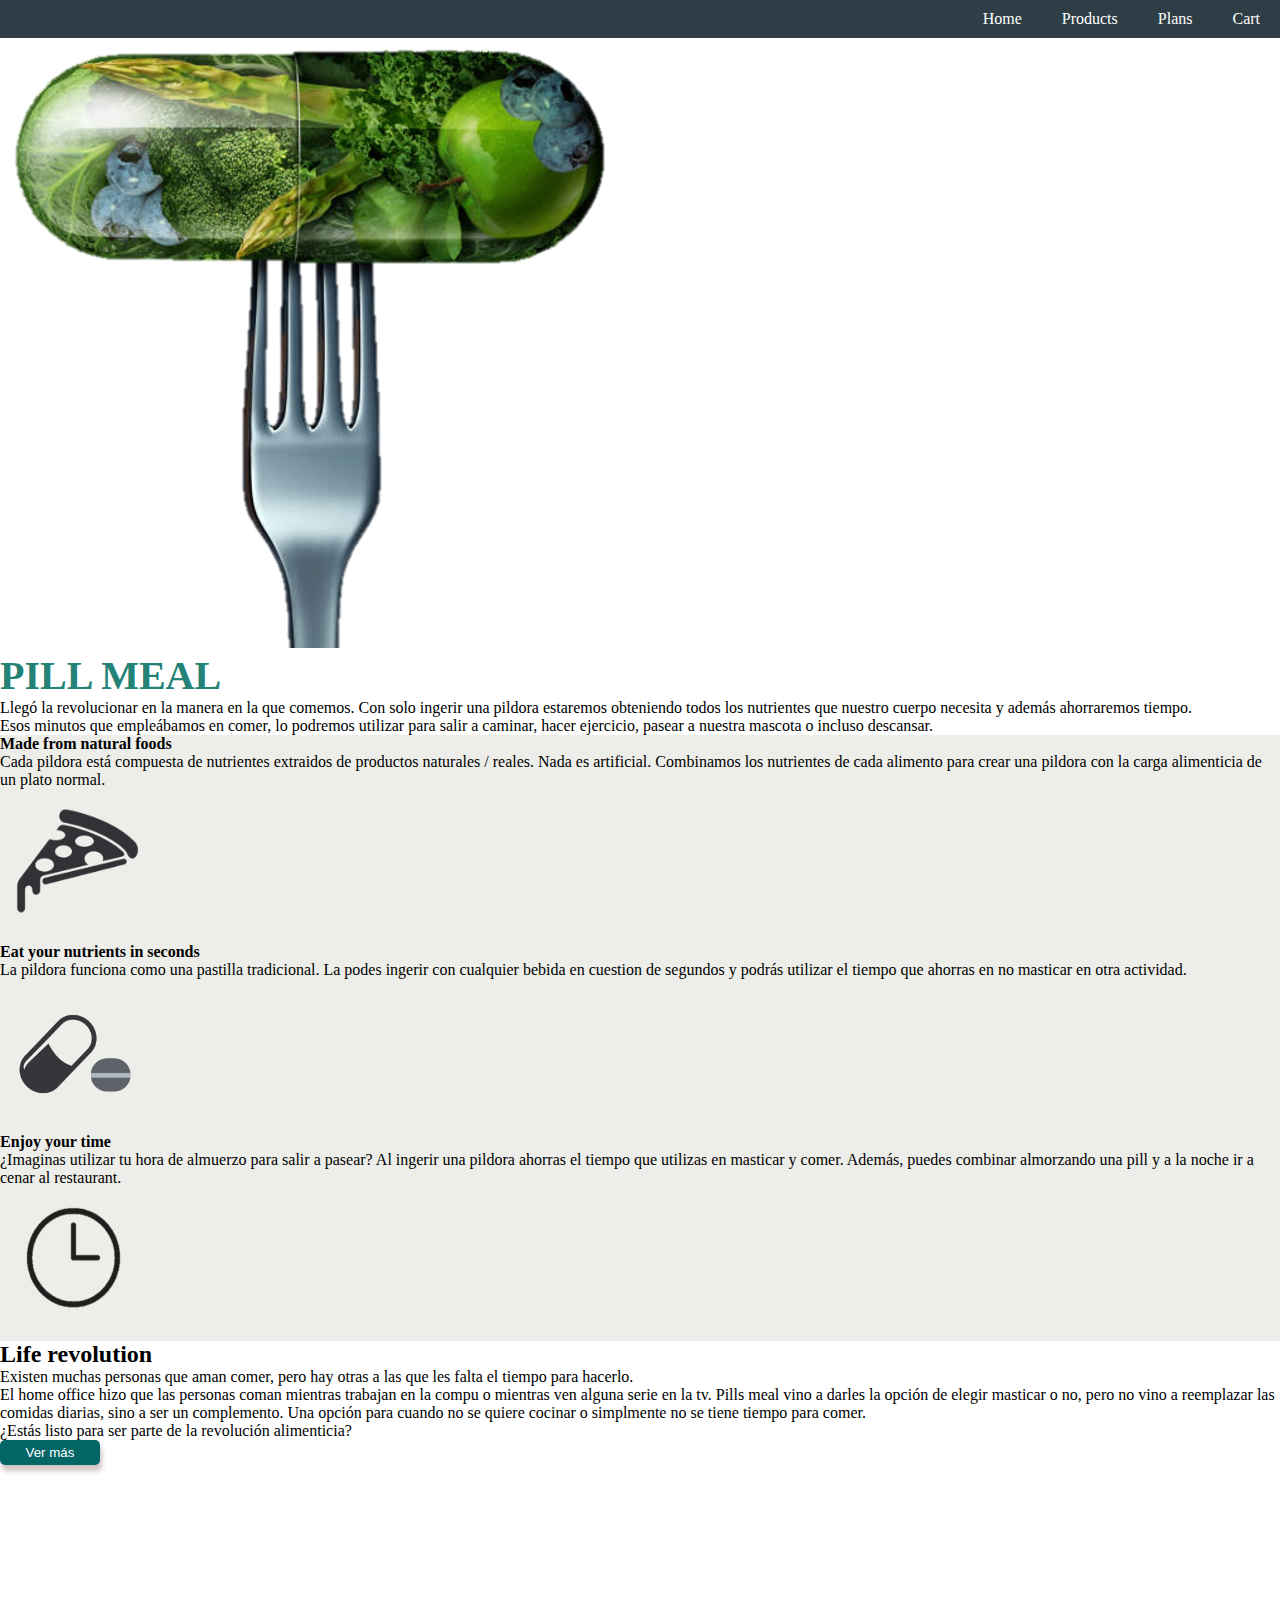
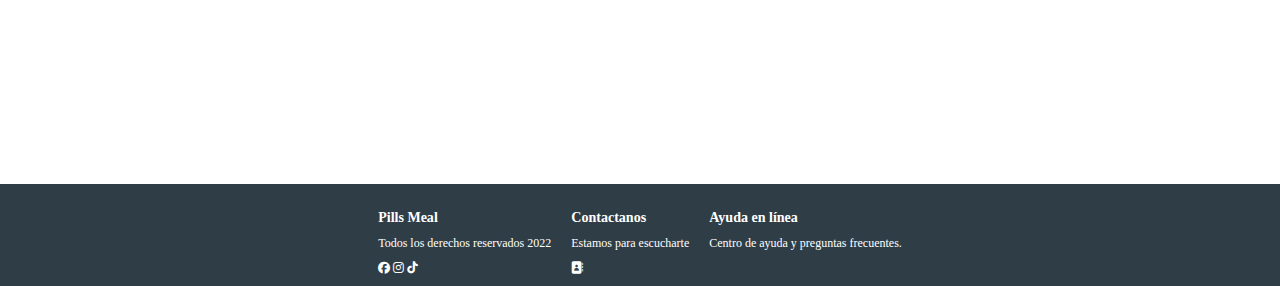
<file: index.html>
<!DOCTYPE html>
<html lang="en">
    <head>
        <meta charset="UTF-8">
        <meta http-equiv="X-UA-Compatible" content="IE=edge">
        <meta name="viewport" content="width=device-width, initial-scale=1.0">
        <meta name="description" content="Conoce Pills Meals, las nuevas pildoras alimenticias que reemplazan las comidas diarias">
        <meta name="keywords" content="pildora, pildoras, pills, pill, futuro, comida, meal, capsula, comer, eat, revolución alimentaria, pill, pildora, comida, meal, comida en cápsula, pill meal, reemplazo, replacement, life style, estilo de vida">
        <title>Home</title>
        <link rel="shortcut icon" href="../assets/img/logo pills.png" type="image/x-icon">
        <link href="https://cdn.jsdelivr.net/npm/bootstrap@5.3.0-alpha1/dist/css/bootstrap.min.css" rel="stylesheet" integrity="sha384-GLhlTQ8iRABdZLl6O3oVMWSktQOp6b7In1Zl3/Jr59b6EGGoI1aFkw7cmDA6j6gD" crossorigin="anonymous">
        <link rel="stylesheet" href="https://cdnjs.cloudflare.com/ajax/libs/font-awesome/6.2.1/css/all.min.css">      
        <link rel="stylesheet" href="./assets/css/style.css">  
    </head>
    <body>

        <nav class="navegador-principal">
            <i class="fa-solid fa-bars"></i>
            <ul>
                <li><a href="./index.html">Home</a></li>
                <li><a href="./pages/products.html">Products</a></li>
                <li><a href="./pages/Plans.html">Plans</a></li>
                <li><a href="./pages/cart.html">Cart</a></li>
            </ul>
        </nav>

        <div class="future-is-now row align-items-center">
                <div class="col-6 col-md-6 col-xl-4">
                    <img class="img-fluid pt-5 ps-5" src="./assets/img/fork with pill.png" alt="Tenedor con Pildora">
                </div>
                <div class="col-6 col-md-6 col-xl-8">
                    <h1 class="future-text display-3 p-3">PILL MEAL</h1>
                    <p class="parrafo-titulo">Llegó la revolucionar en la manera en la que comemos. Con solo ingerir una pildora estaremos obteniendo todos los nutrientes que nuestro cuerpo necesita y además ahorraremos tiempo. Esos minutos que empleábamos en comer, lo podremos utilizar para salir a caminar, hacer ejercicio, pasear a nuestra mascota o incluso descansar.</p>
                </div>
        </div>

        <div class="explanation row align-items-center d-flex">
                <div class="col-12 col-md-4 col-xl-4 ps-5">
                    <h4 class="ps-5 pt-5">Made from natural foods</h4>
                    <p class="ps-5">Cada pildora está compuesta de nutrientes extraidos de productos naturales / reales. Nada es artificial. Combinamos los nutrientes de cada alimento para crear una pildora con la carga alimenticia de un plato normal.</p>
                    <img class="size-img img-fluid" src="./assets/img/pizz black.png" alt="Icono Pizza">
                </div>
                <div class="col-12 col-md-4 col-xl-4 ps-5">
                    <h4 class="ps-5 pt-5">Eat your nutrients in seconds</h4>
                    <p class="ps-5">La pildora funciona como una pastilla tradicional. La podes ingerir con cualquier bebida en cuestion de segundos y podrás utilizar el tiempo que ahorras en no masticar en otra actividad.</p>
                    <img class="size-img img-fluid" src="./assets/img/pill black.png" alt="Icono pizza">
                </div>
                <div class="col-12 col-md-4 col-xl-4 ps-5">
                    <h4 class="ps-5 pt-5">Enjoy your time</h4>
                    <p class="ps-5">¿Imaginas utilizar tu hora de almuerzo para salir a pasear? Al ingerir una pildora ahorras el tiempo que utilizas en masticar y comer. Además, puedes combinar almorzando una pill y a la noche ir a cenar al restaurant.</p>
                    <img class="size-img img-fluid" src="./assets/img/reloj black png.png" alt="Iconi reloj">
                </div>
        </div>

        <div class="explanation-2 row align-items-center d-flex p-5">
            <div class="col-12 col-md-6 col-xl-6 ps-5">
                <h2 class="titulo-animation">Life revolution</h2>
                <p>Existen muchas personas que aman comer, pero hay otras a las que les falta el tiempo para hacerlo.</p>
                <p>El home office hizo que las personas coman mientras trabajan en la compu o mientras ven alguna serie en la tv. Pills meal vino a darles la opción de elegir masticar o no, pero no vino a reemplazar las comidas diarias, sino a ser un complemento. Una opción para cuando no se quiere cocinar o simplmente no se tiene tiempo para comer. </p>
                <p>¿Estás listo para ser parte de la revolución alimenticia?</p>
                <button class="boton-ver-mas">Ver más</button>
            </div>
            <div class="col-12 col-md-6 col-xl-6 ps-5">
                <iframe class="video-pills img-fluid" src="https://www.youtube.com/embed/tXbkwi-nwB4" title="YouTube video player" frameborder="0" allow="accelerometer; autoplay; clipboard-write; encrypted-media; gyroscope; picture-in-picture" allowfullscreen></iframe>
             </div>
        </div>
            <footer>
                <div class="empresa-footer">
                    <h3>Pills Meal</h3>
                    <p>Todos los derechos reservados 2022</p>
                    <div>
                        <i class="fa-brands fa-facebook"></i>
                        <i class="fa-brands fa-instagram"></i>
                        <i class="fa-brands fa-tiktok"></i>
                    </div>
                </div>
                <div class="contactanos-footer">
                    <h3>Contactanos</h3>
                    <p>Estamos para escucharte</p>
                    <div>
                        <i class="fa-solid fa-address-book"></i>
                    </div>
                </div> 
                <div class="ayuda-footer">
                    <h3> Ayuda en línea</h3>
                    <p>Centro de ayuda y preguntas frecuentes.</p>
                    <div>
                        <i class="fa-solid fa-square-info"></i>            
                    </div>
                </div>
            </footer>
    <script src="https://cdn.jsdelivr.net/npm/bootstrap@5.3.0-alpha1/dist/js/bootstrap.bundle.min.js" integrity="sha384-w76AqPfDkMBDXo30jS1Sgez6pr3x5MlQ1ZAGC+nuZB+EYdgRZgiwxhTBTkF7CXvN" crossorigin="anonymous"></script>
</body>
</html>
</file>
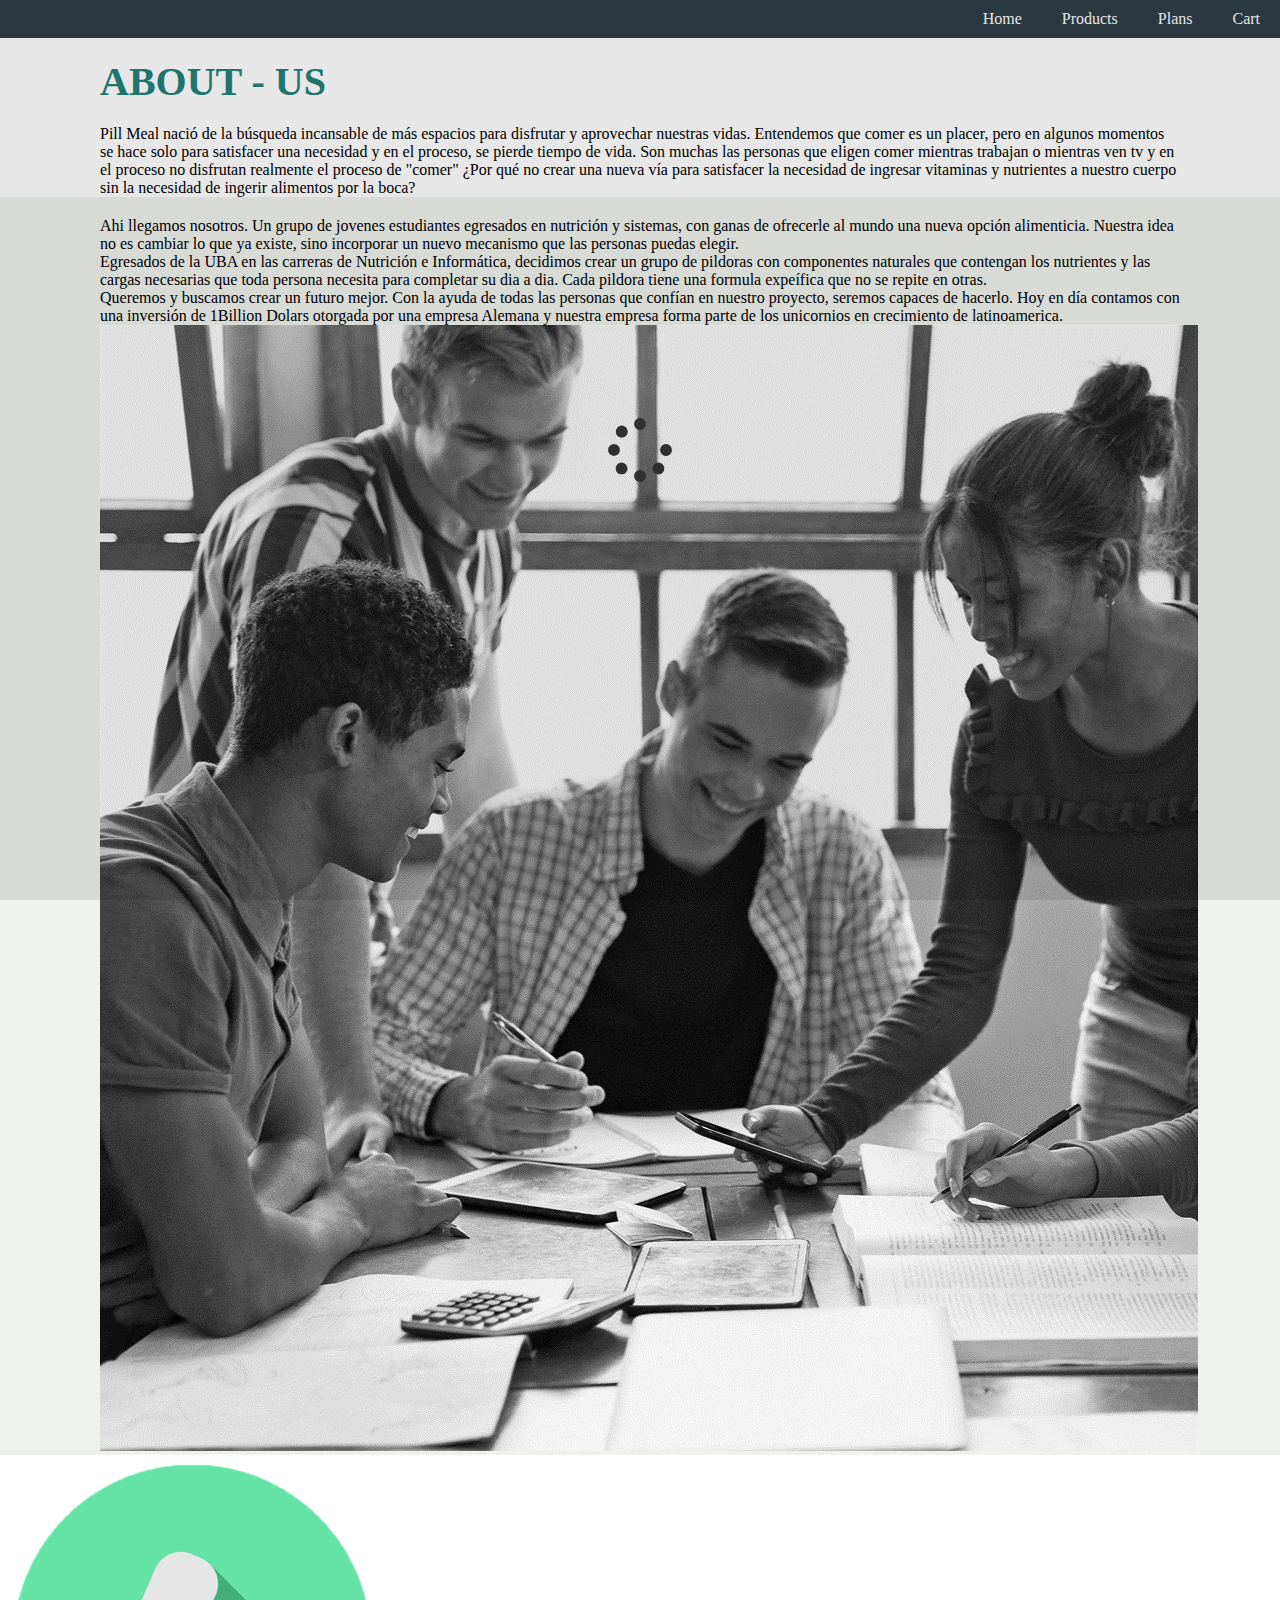
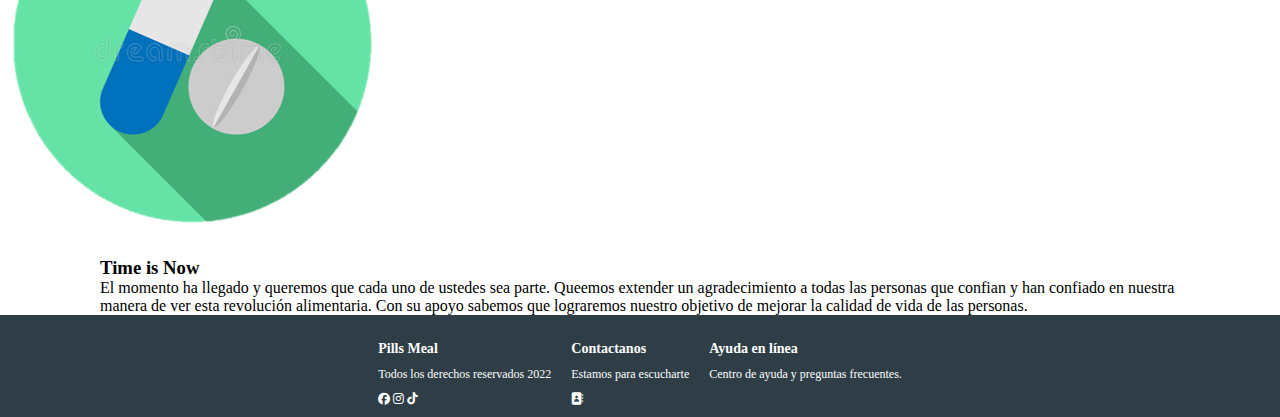
<file: pages/About us.html>
<!DOCTYPE html>
<html lang="en">
<head>
    <meta charset="UTF-8">
    <meta http-equiv="X-UA-Compatible" content="IE=edge">
    <meta name="viewport" content="width=device-width, initial-scale=1.0">
    <meta name="description" content="El futuro de comer llegó. Ingerir una pildora prové los mismo nutrientes que comer un plato de comida tradicional.">
    <meta name="keywords" content="revolución alimentaria, pill, pildora, comida, meal, comida en cápsula, pill meal, reemplazo, replacement, life style, estilo de vida">
    <title>About Us</title>
    <link rel="shortcut icon" href="../assets/img/logo pills.png" type="image/x-icon">
    <link href="https://cdn.jsdelivr.net/npm/bootstrap@5.3.0-alpha1/dist/css/bootstrap.min.css" rel="stylesheet" integrity="sha384-GLhlTQ8iRABdZLl6O3oVMWSktQOp6b7In1Zl3/Jr59b6EGGoI1aFkw7cmDA6j6gD" crossorigin="anonymous">
    <link rel="stylesheet" href="https://cdnjs.cloudflare.com/ajax/libs/font-awesome/6.2.1/css/all.min.css">
  <link rel="stylesheet" href="../assets/css/style.css">
</head>

<body>
    <div class="loading">
        <i class="fa-sharp fa-solid fa-spinner"></i>
    </div>
    
        <nav class="navegador-principal">
            <i class="fa-solid fa-bars"></i>
            <ul>
                <li><a href="../index.html">Home</a></li>
                <li><a href="./products.html">Products</a></li>
                <li><a href="./Plans.html">Plans</a></li>
                <li><a href="./Cart.html">Cart</a></li>
            </ul>
        </nav>

        
        <div class="row align-items-center">
            <div class="col-6 col-md-6 col-xl-12 aboutus">
                <H1 class="align-items-center display-3 pb-3"> ABOUT - US</H1>
            </div>
            <div>                
                <p class="aboutus pb-5">Pill Meal nació de la búsqueda incansable de más espacios para disfrutar y aprovechar nuestras vidas. Entendemos que comer es un placer, pero en algunos momentos se hace solo para satisfacer una necesidad y en el proceso, se pierde tiempo de vida. Son muchas las personas que eligen comer mientras trabajan o mientras ven tv y en el proceso no disfrutan realmente el proceso de "comer" ¿Por qué no crear una nueva vía para satisfacer la necesidad de ingresar vitaminas y nutrientes a nuestro cuerpo sin la necesidad de ingerir alimentos por la boca?</p>
            </div>
            <div class="ourstory row align-items-center">
                <div class="col-6 col-md-6 col-xl-8">
                <p>Ahi llegamos nosotros. Un grupo de jovenes estudiantes egresados en nutrición y sistemas, con ganas de ofrecerle al mundo una nueva opción alimenticia. Nuestra idea no es cambiar lo que ya existe, sino incorporar un nuevo mecanismo que las personas puedas elegir.</p>
                <p>Egresados de la UBA en las carreras de Nutrición e Informática, decidimos crear un grupo de pildoras con componentes naturales que contengan los nutrientes y las cargas necesarias que toda persona necesita para completar su dia a dia. Cada pildora tiene una formula expeífica que no se repite en otras. </p>
                <p>Queremos y buscamos crear un futuro mejor. Con la ayuda de todas las personas que confían en nuestro proyecto, seremos capaces de hacerlo. Hoy en día contamos con una inversión de 1Billion Dolars otorgada por una empresa Alemana y nuestra empresa forma parte de los unicornios en crecimiento de latinoamerica. </p>
            </div>
                <div class="col-6 col-md-6 col-xl-4">
                <img class="img-fluid p-3" src="../assets/img/grupo de amigos.png" alt="Grupo de amigos">
                </div>
            </div>
            <div class="col-6 col-md-6 col-xl-3">
                <img class="img-fluid p-5 circulo-pill" src="../assets/img/Pill into circle 2.png" alt="Pildoras">
            </div>
            <div class="aboutus col-6 col-md-6 col-xl-9">
                <h3 class="display-5">Time is Now</h3>
                <p>El momento ha llegado y queremos que cada uno de ustedes sea parte. Queemos extender un agradecimiento a todas las personas que confian y han confiado en nuestra manera de ver esta revolución alimentaria. Con su apoyo sabemos que lograremos nuestro objetivo de mejorar la calidad de vida de las personas. </p>
            </div>
        </div>

        <footer>
            <div class="empresa-footer">
                <h3>Pills Meal</h3>
                <p>Todos los derechos reservados 2022</p>
                <div>
                    <i class="fa-brands fa-facebook"></i>
                    <i class="fa-brands fa-instagram"></i>
                    <i class="fa-brands fa-tiktok"></i>
                </div>
            </div>
            <div class="contactanos-footer">
                <h3>Contactanos</h3>
                <p>Estamos para escucharte</p>
                <div>
                    <i class="fa-solid fa-address-book"></i>
                </div>
            </div> 
            <div class="ayuda-footer">
                <h3> Ayuda en línea</h3>
                <p>Centro de ayuda y preguntas frecuentes.</p>
                <div>
                    <i class="fa-solid fa-square-info"></i>            
                </div>
            </div>
        </footer>
    <script src="https://cdn.jsdelivr.net/npm/bootstrap@5.3.0-alpha1/dist/js/bootstrap.bundle.min.js" integrity="sha384-w76AqPfDkMBDXo30jS1Sgez6pr3x5MlQ1ZAGC+nuZB+EYdgRZgiwxhTBTkF7CXvN" crossorigin="anonymous"></script> 
    <script src="../assets/Js/main.js"></script>
</body>
</html>
</file>
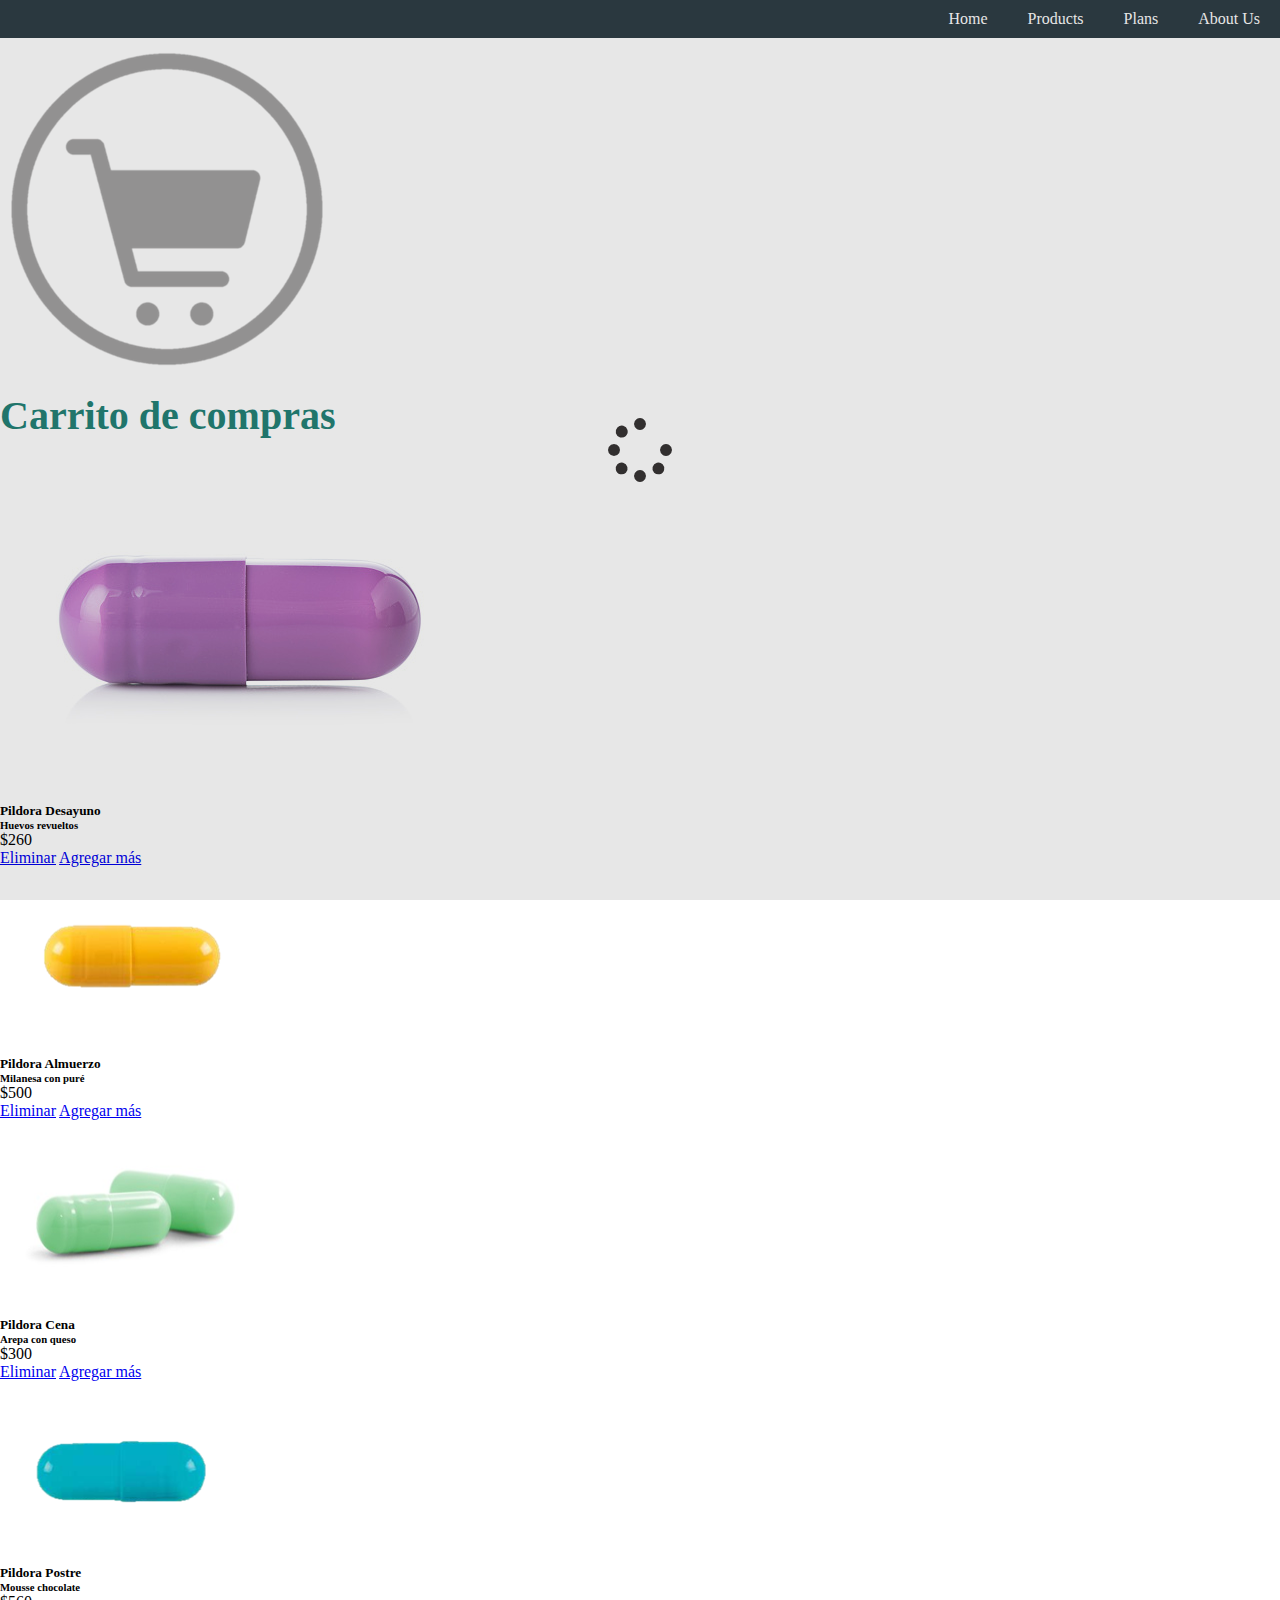
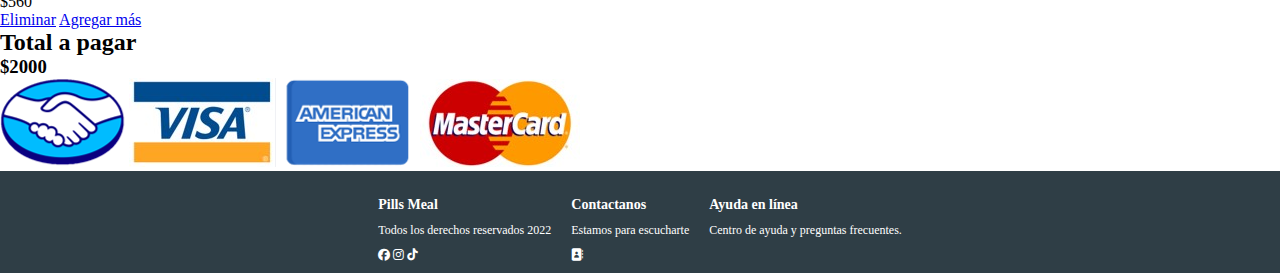
<file: pages/Cart.html>
<!DOCTYPE html>
<html lang="en">
<head>
    <meta charset="UTF-8">
    <meta http-equiv="X-UA-Compatible" content="IE=edge">
    <meta name="viewport" content="width=device-width, initial-scale=1.0">
    <meta name="description" content="Carrito de compras en Pill Meal.">
    <meta name="keywords" content="revolución alimentaria, pill, pildora, comida, meal, comida en cápsula, pill meal, reemplazo, replacement, life style, estilo de vida">
    <title>Cart</title>
    <link rel="shortcut icon" href="../assets/img/logo pills.png" type="image/x-icon">
    <link href="https://cdn.jsdelivr.net/npm/bootstrap@5.3.0-alpha1/dist/css/bootstrap.min.css" rel="stylesheet" integrity="sha384-GLhlTQ8iRABdZLl6O3oVMWSktQOp6b7In1Zl3/Jr59b6EGGoI1aFkw7cmDA6j6gD" crossorigin="anonymous">
    <link rel="stylesheet" href="https://cdnjs.cloudflare.com/ajax/libs/font-awesome/6.2.1/css/all.min.css">
    <link rel="stylesheet" href="../assets/css/style.css">
</head>

<body>
    <div class="loading">
        <i class="fa-sharp fa-solid fa-spinner"></i>
    </div>
    
        <nav class="navegador-principal">
            <i class="fa-solid fa-bars"></i>
            <ul>
                <li><a href="../index.html">Home</a></li>
                <li><a href="./products.html">Products</a></li>
                <li><a href="./Plans.html">Plans</a></li>
                <li><a href="./About us.html">About Us</a></li>
            </ul>
        </nav>

        
        <div class="shopcart row align-items-center">
            <div class="col-6 col-md-6 col-xl-2">
                <img class="img-fluid p-5" src="../assets/img/cart shop.png" alt="Carrito de compras">
            </div>
            <div class="col-6 col-md-6 col-xl-10">
                <h1 class="display-3 p-5">Carrito de compras</h1>
            </div>
    </div>

        <div class="listadodecompras row alig-items-center p-5">
            <div class="card col-6 col-md-6 col-xl-4" style="width: 16rem;">
                <img src="../assets/img/Pill desayuno producto.jpg" class="card-img-top" alt="Pildora desayuno">
                <div class="card-body">
                  <h5 class="card-title">Pildora Desayuno</h5>
                  <h6 class="card-subtitle mb-2 text-muted">Huevos revueltos</h6>
                  <p class="card-text">$260</p>
                  <a href="#" class="card-link">Eliminar</a>
                  <a href="../pages/products.html" class="card-link">Agregar más</a>                
                </div>    
            </div>
            <div class="card col-6 col-md-6 col-xl-4" style="width: 16rem;">
                <img src="../assets/img/pill amarilla producto 2.png" class="card-img-top" alt="Pildora par almorzar">
                <div class="card-body mt-3">
                  <h5 class="card-title">Pildora Almuerzo</h5>
                  <h6 class="card-subtitle mb-2 text-muted">Milanesa con puré</h6>
                  <p class="card-text">$500</p>
                  <a href="#" class="card-link">Eliminar</a>
                  <a href="../pages/products.html" class="card-link">Agregar más</a>                
                </div>    
            </div>
            <div class="card col-6 col-md-6 col-xl-4" style="width: 16rem;">
                <img src="../assets/img/pill verde producto.png" class="card-img-top" alt="Pildora para cenar">
                <div class="card-body">
                  <h5 class="card-title">Pildora Cena</h5>
                  <h6 class="card-subtitle mb-2 text-muted">Arepa con queso</h6>
                  <p class="card-text">$300</p>
                  <a href="#" class="card-link">Eliminar</a>
                  <a href="../pages/products.html" class="card-link">Agregar más</a>                
                </div>    
            </div>
            <div class="card col-6 col-md-6 col-xl-4" style="width: 16rem;">
                <img src="../assets/img/Pill postre.png" class="card-img-top" alt="Pildora de postre">
                <div class="card-body">
                  <h5 class="card-title">Pildora Postre</h5>
                  <h6 class="card-subtitle mb-2 text-muted">Mousse chocolate</h6>
                  <p class="card-text">$560</p>
                  <a href="#" class="card-link">Eliminar</a>
                  <a href="../pages/products.html" class="card-link">Agregar más</a>                
                </div>    
            </div>
      </div>

            <div class="proceso-de-pago row alig-items-center p-5">
                <div class="p-3" col-6 col-md-6 col-xl-6>
                    <h2>Total a pagar</h2>
                    <h3>$2000</h3>
                </div>
                <div class="p-3" col-6 col-md-6 col-xl-12>
                    <img class="img-fluid" src="../assets/img/logo mercado pago.png" alt="Logo Mercado Pago">
                    <img class="img-fluid" src="../assets/img/logo visa.jpg" alt="Logo Visa">
                    <img class="img-fluid" src="../assets/img/logo american.png" alt="Logo American Express">
                    <img class="img-fluid" src="../assets/img/logo master.jpg" alt="Logo Master Card">
                </div>
            </div>

        <footer>
            <div class="empresa-footer">
                <h3>Pills Meal</h3>
                <p>Todos los derechos reservados 2022</p>
                <div>
                    <i class="fa-brands fa-facebook"></i>
                    <i class="fa-brands fa-instagram"></i>
                    <i class="fa-brands fa-tiktok"></i>
                </div>
            </div>
            <div class="contactanos-footer">
                <h3>Contactanos</h3>
                <p>Estamos para escucharte</p>
                <div>
                    <i class="fa-solid fa-address-book"></i>
                </div>
            </div> 
            <div class="ayuda-footer">
                <h3> Ayuda en línea</h3>
                <p>Centro de ayuda y preguntas frecuentes.</p>
                <div>
                    <i class="fa-solid fa-square-info"></i>            
                </div>
            </div>
        </footer>
    <script src="https://cdn.jsdelivr.net/npm/bootstrap@5.3.0-alpha1/dist/js/bootstrap.bundle.min.js" integrity="sha384-w76AqPfDkMBDXo30jS1Sgez6pr3x5MlQ1ZAGC+nuZB+EYdgRZgiwxhTBTkF7CXvN" crossorigin="anonymous"></script> 
    <script src="../assets/Js/main.js"></script>
</body>
</html>
</file>
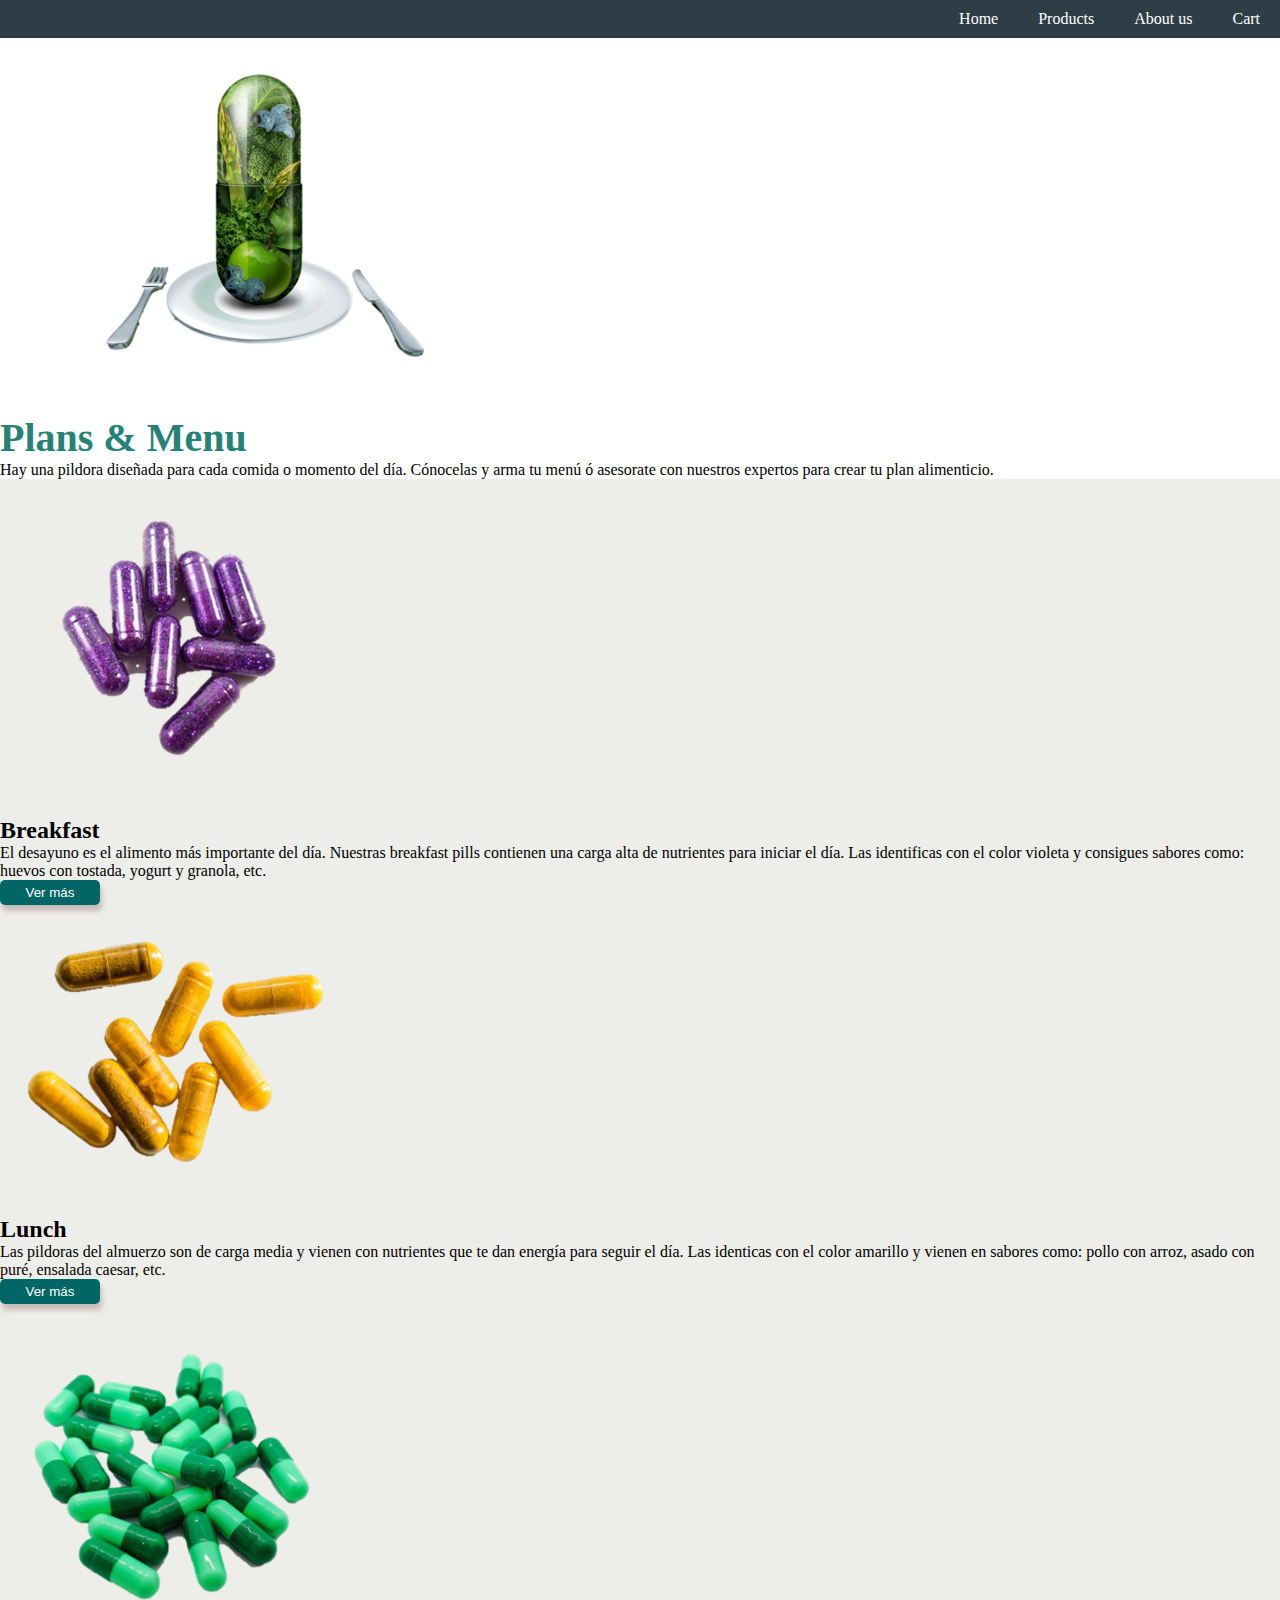
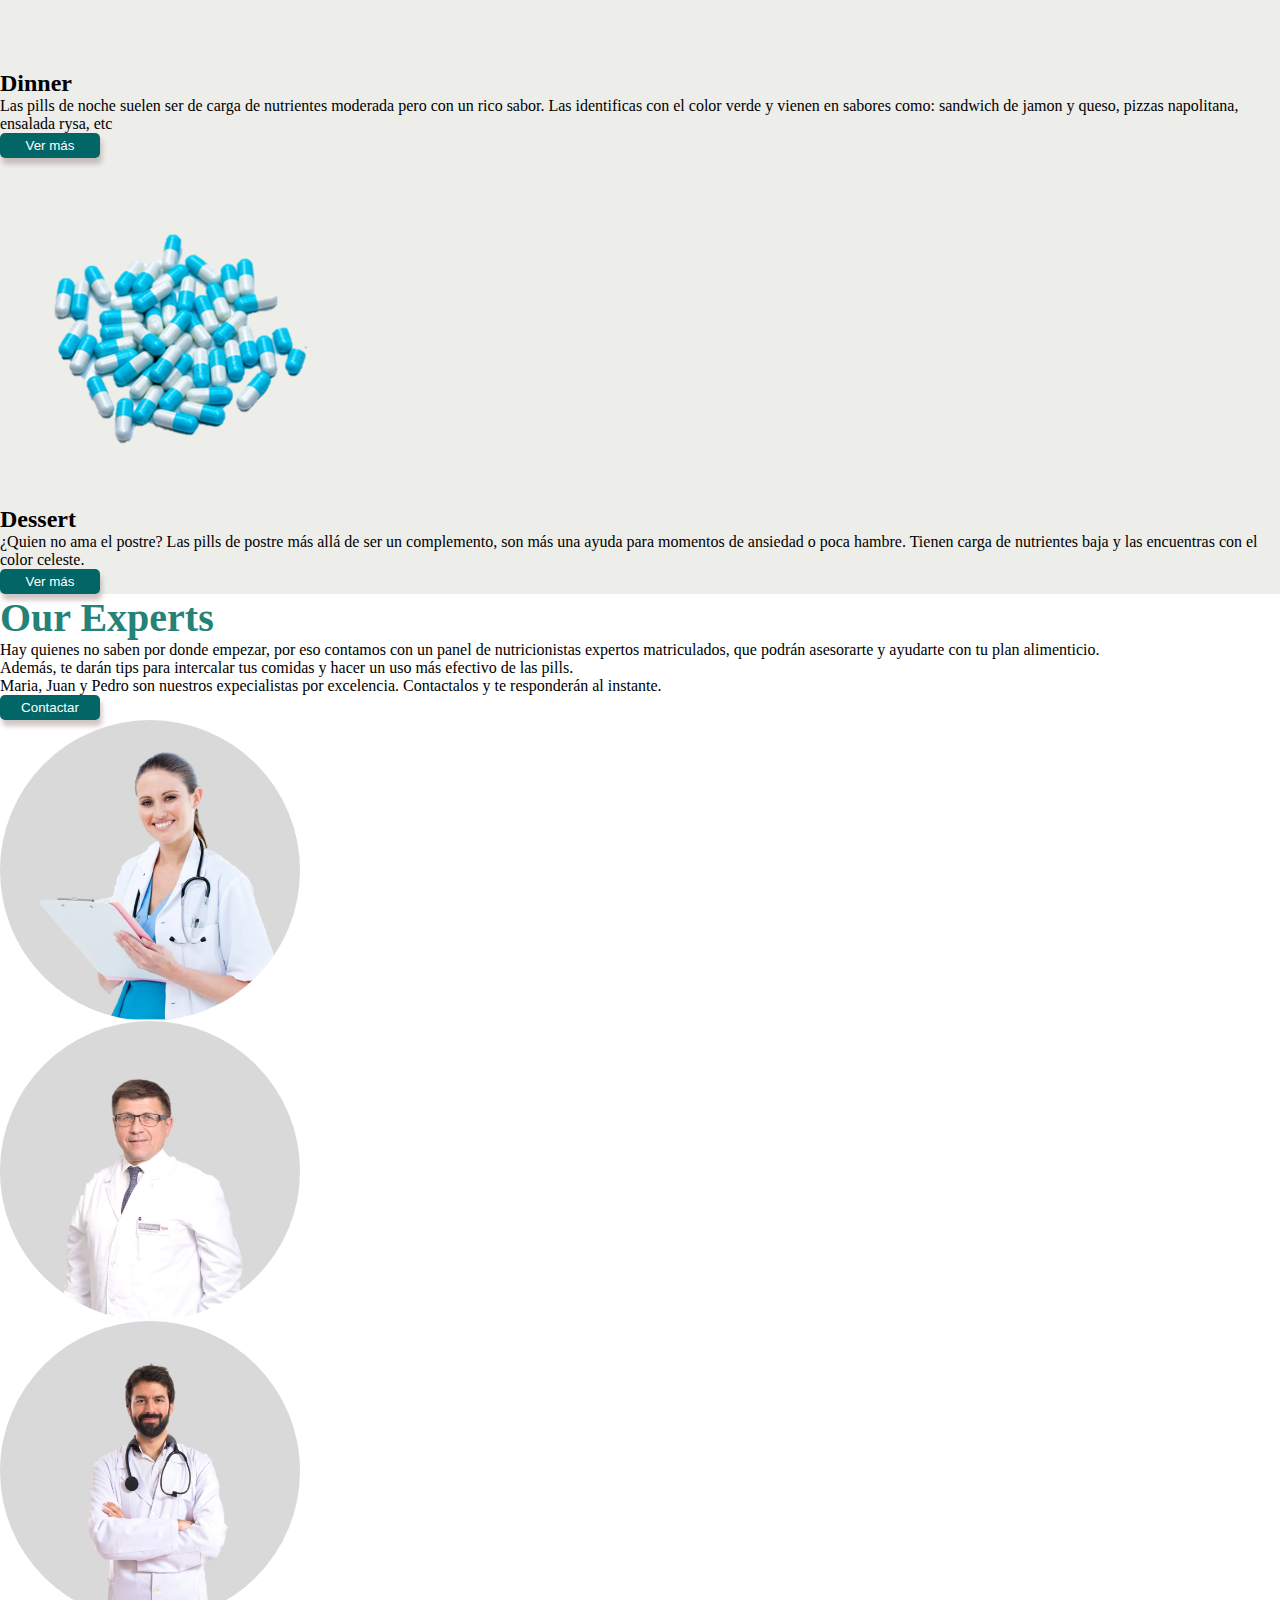
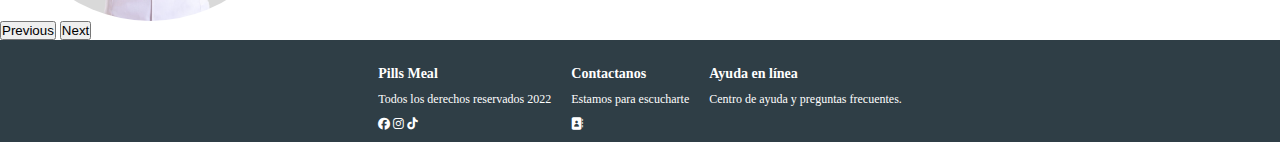
<file: pages/Plans.html>
<!DOCTYPE html>
<html lang="en">
<head>
    <meta charset="UTF-8">
    <meta http-equiv="X-UA-Compatible" content="IE=edge">
    <meta name="viewport" content="width=device-width, initial-scale=1.0">
    <meta name="description" content="Conoce las propiedas y características de cada pill. Arma un plan alimenticio con cada pildora para tus diferentes horarios y accedé a asesoría gratuita de nuestros expertos. ">
    <meta name="keywords" content="plan, plan alimenticio, pill plan, schedule, calendario, desayuno, almuerzo, cena, postre, dessert, breakfast, dinner, lunch, experts, expertos, nutrition, nutrición, nutricionista">
    <title>plans-and-menu</title>
    <link rel="shortcut icon" href="../assets/img/logo pills.png" type="image/x-icon">
    <link href="https://cdn.jsdelivr.net/npm/bootstrap@5.3.0-alpha1/dist/css/bootstrap.min.css" rel="stylesheet" integrity="sha384-GLhlTQ8iRABdZLl6O3oVMWSktQOp6b7In1Zl3/Jr59b6EGGoI1aFkw7cmDA6j6gD" crossorigin="anonymous">
    <link rel="stylesheet" href="https://cdnjs.cloudflare.com/ajax/libs/font-awesome/6.2.1/css/all.min.css">      
    <link rel="stylesheet" href="../assets/css/style.css">
</head>

<body>
    <nav class="navegador-principal">
        <i class="fa-solid fa-bars"></i>
        <ul>
            <li><a href="../index.html">Home</a></li>
            <li><a href="./products.html">Products</a></li>
            <li><a href="./About us.html">About us</a></li>
            <li><a href="./cart.html">Cart</a></li>
        </ul>
    </nav>

        <div class="future-is-now row align-items-center">
            <div class="col-6 col-md-6 col-xl-4">
                <img class="img-fluid pt-5 ps-5" src="../assets/img/Fondo pildora con plato.png" alt="Pildora con frutas y verduras">
            </div>
            <div class="col-6 col-md-6 col-xl-8">
                <H1 class="color-titulo display-3 p-3">Plans & Menu</H1>
                <p class="parrafo-titulo">Hay una pildora diseñada para cada comida o momento del día. Cónocelas y arma tu menú ó asesorate con nuestros expertos para crear tu plan alimenticio.</p>
            </div>
        </div>
 
            <div class="caja-plans row align-items-center p-3">
                <div class="tarjeta-desayuno-almuerzo row align-items-center">
                    <div class="col-6 col-md-5 col-xl-3 ps-5">
                        <img class="pill-violet img-fluid" src="../assets/img/pills violet.png" alt="Pildora Violeta">
                    </div>
                    <div class="col-6 col-md-5 col-xl-3 ps-2">
                        <h2>Breakfast</h2>
                        <p>El desayuno es el alimento más importante del día. Nuestras breakfast pills contienen una carga alta de nutrientes para iniciar el día. Las identificas con el color violeta y consigues sabores como: huevos con tostada, yogurt y granola, etc. </p>
                        <button class="boton-ver-mas">Ver más</button>
                    </div>
                    <div class="col-6 col-md-5 col-xl-3 ps-5">
                        <img class="pill-yellow img-fluid" src="../assets/img/yellow pills.png" alt="Pildora amarilla">
                    </div>
                    <div class="col-6 col-md-5 col-xl-3 ps-2">
                        <h2>Lunch</h2>
                        <p>Las pildoras del almuerzo son de carga media y vienen con nutrientes que te dan energía para seguir el día. Las identicas con el color amarillo y vienen en sabores como: pollo con arroz, asado con puré, ensalada caesar, etc. </p>
                        <button class="boton-ver-mas">Ver más</button>
                    </div>
                </div>
                <div class="tarjeta-cena-postres row align-items-center">
                    <div class="col-6 col-md-5 col-xl-3 ps-5">
                        <img class="pill-green img-fluid" src="../assets/img/Pills green.png" alt="Pildora Verde">
                    </div>
                    <div class="col-6 col-md-5 col-xl-3 ps-2">
                        <h2>Dinner</h2>
                        <p>Las pills de noche suelen ser de carga de nutrientes moderada pero con un rico sabor. Las identificas con el color verde  y vienen en sabores como: sandwich de jamon y queso, pizzas napolitana, ensalada rysa, etc</p>
                        <button class="boton-ver-mas" >Ver más</button>
                    </div>
                    <div class="col-6 col-md-5 col-xl-3 ps-5">
                        <img class="pill-turquesa img-fluid" src="../assets/img/pill turquesa.png" alt="Pildora Turquesa">
                    </div>
                    <div class="col-6 col-md-5 col-xl-3 ps-2">
                        <h2>Dessert</h2>
                        <p>¿Quien no ama el postre? Las pills de postre más allá de ser un complemento, son más una ayuda para momentos de ansiedad o poca hambre. Tienen carga de nutrientes baja y las encuentras con el color celeste. </p>
                        <button class="boton-ver-mas">Ver más</button>
                    </div>
                </div>
            </div>

       
            <div class="row align-items-center p-5">
                <div class="col-12 col-md-6 col-xl-8 p-5">
                    <h1 class="color-titulo">Our Experts</h1>
                    <p>Hay quienes no saben por donde empezar, por eso contamos con un panel de nutricionistas expertos matriculados, que podrán asesorarte y ayudarte con tu plan alimenticio.</p>
                    <p>Además, te darán tips para intercalar tus comidas y hacer un uso más efectivo de las pills.</p>
                    <p>Maria, Juan y Pedro son nuestros expecialistas por excelencia. Contactalos y te responderán al instante.</p>
                    <button class="boton-ver-mas">Contactar</button>
                </div>
                <div class="col-12 col-md-6 col-xl-4 p-5">
                    <div id="carouselExample" class="carousel slide">
                        <div class="carousel-inner">
                          <div class="carousel-item active">
                            <img src="../assets/img/Foto doctora.png" class="fotos-doctores" alt="Foto de Nutricionista">
                          </div>
                          <div class="carousel-item">
                            <img src="../assets/img/Foto dr viejo.png" class="fotos-doctores" alt="Foto Deportologo">
                          </div>
                          <div class="carousel-item">
                            <img src="../assets/img/Foto dr joven.png" class="fotos-doctores" alt="Foto Nutricionista">
                          </div>
                        </div>
                        <button class="carousel-control-prev" type="button" data-bs-target="#carouselExample" data-bs-slide="prev">
                          <span class="carousel-control-prev-icon" aria-hidden="true"></span>
                          <span class="visually-hidden">Previous</span>
                        </button>
                        <button class="carousel-control-next" type="button" data-bs-target="#carouselExample" data-bs-slide="next">
                          <span class="carousel-control-next-icon" aria-hidden="true"></span>
                          <span class="visually-hidden">Next</span>
                        </button>
                      </div>
                </div>
            </div>     

            <footer>
                <div class="empresa-footer">
                    <h3>Pills Meal</h3>
                    <p>Todos los derechos reservados 2022</p>
                    <div>
                        <i class="fa-brands fa-facebook"></i>
                        <i class="fa-brands fa-instagram"></i>
                        <i class="fa-brands fa-tiktok"></i>
                    </div>
                </div>
                <div class="contactanos-footer">
                    <h3>Contactanos</h3>
                    <p>Estamos para escucharte</p>
                    <div>
                        <i class="fa-solid fa-address-book"></i>
                    </div>
                </div> 
                <div class="ayuda-footer">
                    <h3> Ayuda en línea</h3>
                    <p>Centro de ayuda y preguntas frecuentes.</p>
                    <div>
                        <i class="fa-solid fa-square-info"></i>            
                    </div>
                </div>
            </footer>

        <script src="https://cdn.jsdelivr.net/npm/bootstrap@5.3.0-alpha1/dist/js/bootstrap.bundle.min.js" integrity="sha384-w76AqPfDkMBDXo30jS1Sgez6pr3x5MlQ1ZAGC+nuZB+EYdgRZgiwxhTBTkF7CXvN" crossorigin="anonymous"></script>


</body>
</html>
</file>
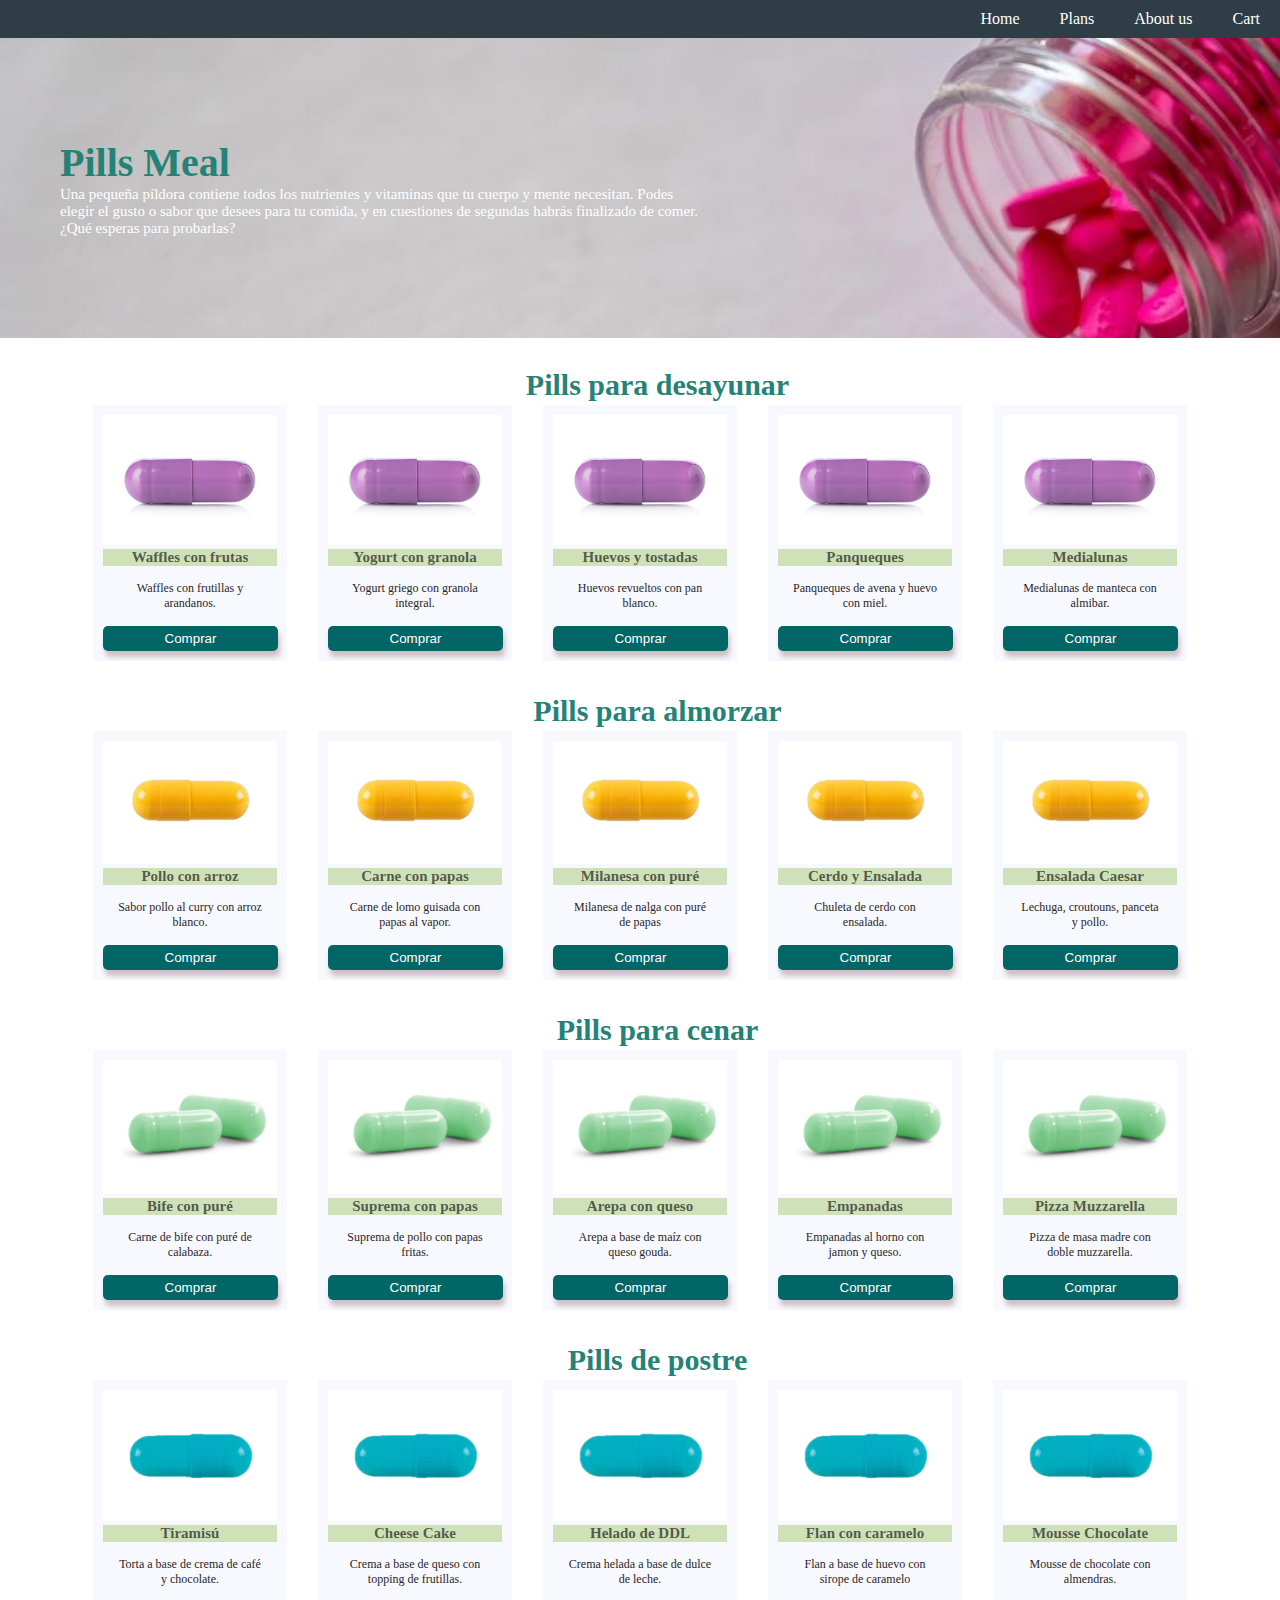
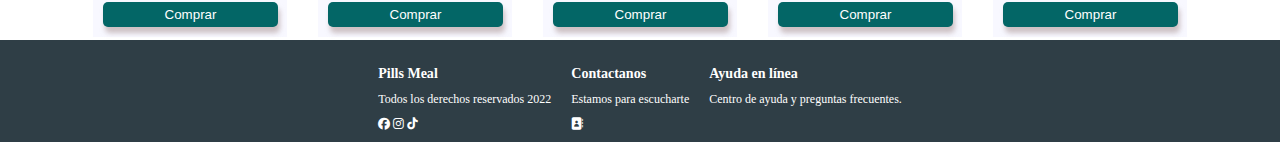
<file: pages/products.html>
<!DOCTYPE html>
<html lang="en">
<head>
    <meta charset="UTF-8">
    <meta http-equiv="X-UA-Compatible" content="IE=edge">
    <meta name="viewport" content="width=device-width, initial-scale=1.0">
    <meta name="description" content="Existe una pildora para cada momento del día. Una pequeña píldora contiene todos los nutrientes y vitaminas que tu cuerpo y mente necesitan. Podes elegir el gusto o sabor que desees para tu comida, y en cuestiones de segundas habrás finalizado de comer.">
    <meta name="keywords" content="pildora, pildoras, pills, pill, meal, comida, comer, nutrientes, vitaminas, nutrients, vitams, gusto, sabor, flavor, buy, comprar">
    <title>Productos</title>
    <link rel="shortcut icon" href="../assets/img/logo pills.png" type="image/x-icon">
    <link rel="stylesheet" href="https://cdnjs.cloudflare.com/ajax/libs/font-awesome/6.2.1/css/all.min.css">
    <link href="https://cdn.jsdelivr.net/npm/bootstrap@5.3.0-alpha1/dist/css/bootstrap.min.css" rel="stylesheet" integrity="sha384-GLhlTQ8iRABdZLl6O3oVMWSktQOp6b7In1Zl3/Jr59b6EGGoI1aFkw7cmDA6j6gD" crossorigin="anonymous">
    <link rel="stylesheet" href="../assets/css/style.css">
</head>

<body>
    <nav class="navegador-principal">
        <i class="fa-solid fa-bars"></i>
        <ul>
            <li><a href="../index.html">Home</a></li>
            <li><a href="./Plans.html">Plans</a></li>
            <li><a href="./About us.html">About us</a></li>
            <li><a href="./cart.html">Cart</a></li>
        </ul>
    </nav>
    <header class="header-index">
        <div class="header-info">
        <h1>Pills Meal</h1>
        <p>Una pequeña píldora contiene todos los nutrientes y vitaminas que tu cuerpo y mente necesitan. Podes elegir el gusto o sabor que desees para tu comida, y en cuestiones de segundas habrás finalizado de comer.</p>
          <p>¿Qué esperas para probarlas?</p>
        </div>
    </header>
    <main>
        <div class="pills-para">
            <h2 class="subtitulos-categoria">Pills para desayunar</h2>
        </div>
        <div class="caja-padre-productos flex-wrap">
            <div class="caja-producto">
                <img class="tarjeta-imagen-producto" src="../assets/img/Pill desayuno producto.jpg" alt="Pildora alimenticia">
                <h3 class="tarjeta-titulo">Waffles con frutas</h3>
                <p class="tarjeta-descripcion"> Waffles con frutillas y arandanos.</p>
                <button class="boton-de-comprar">Comprar</button>
            </div>
            <div class="caja-producto">
                <img class="tarjeta-imagen-producto" src="../assets/img/Pill desayuno producto.jpg" alt="Pildora">
                <h3 class="tarjeta-titulo">Yogurt con granola</h3>
                <p class="tarjeta-descripcion"> Yogurt griego con granola integral. </p>
                <button class="boton-de-comprar">Comprar</button>
            </div>
            <div class="caja-producto">
                <img class="tarjeta-imagen-producto" src="../assets/img/Pill desayuno producto.jpg" alt="Pildora">
                <h3 class="tarjeta-titulo">Huevos y tostadas</h3>
                <p class="tarjeta-descripcion"> Huevos revueltos con pan blanco.</p>
                <button class="boton-de-comprar">Comprar</button>
            </div>
            <div class="caja-producto">
                <img class="tarjeta-imagen-producto" src="../assets/img/Pill desayuno producto.jpg" alt="Pildora">
                <h3 class="tarjeta-titulo">Panqueques</h3>
                <p class="tarjeta-descripcion"> Panqueques de avena y huevo con miel.</p>
                <button class="boton-de-comprar">Comprar</button>
            </div>
            <div class="caja-producto">
                <img class="tarjeta-imagen-producto" src="../assets/img/Pill desayuno producto.jpg" alt="Pildora">
                <h3 class="tarjeta-titulo">Medialunas</h3>
                <p class="tarjeta-descripcion"> Medialunas de manteca con almibar.</p>
                <button class="boton-de-comprar">Comprar</button>
            </div>       
        </div>

            <div class="pills-para">
                <h2 class="subtitulos-categoria">Pills para almorzar</h2>
            </div>

            <div class="caja-padre-productos flex-wrap">
                <div class="caja-producto">
                    <img class="tarjeta-imagen-producto" src="../assets/img/pill amarilla producto 2.png" alt="Pildora alimenticia">
                    <h3 class="tarjeta-titulo">Pollo con arroz</h3>
                    <p class="tarjeta-descripcion"> Sabor pollo al curry con arroz blanco.</p>
                    <button class="boton-de-comprar">Comprar</button>
                </div>
                <div class="caja-producto">
                    <img class="tarjeta-imagen-producto" src="../assets/img/pill amarilla producto 2.png" alt="Pildora">
                    <h3 class="tarjeta-titulo">Carne con papas</h3>
                    <p class="tarjeta-descripcion"> Carne de lomo guisada con papas al vapor. </p>
                    <button class="boton-de-comprar">Comprar</button>
                </div>
                <div class="caja-producto">
                    <img class="tarjeta-imagen-producto" src="../assets/img/pill amarilla producto 2.png" alt="Pildora">
                    <h3 class="tarjeta-titulo">Milanesa con puré</h3>
                    <p class="tarjeta-descripcion"> Milanesa de nalga con puré de papas</p>
                    <button class="boton-de-comprar">Comprar</button>
                </div>
                <div class="caja-producto">
                    <img class="tarjeta-imagen-producto" src="../assets/img/pill amarilla producto 2.png" alt="Pildora">
                    <h3 class="tarjeta-titulo">Cerdo y Ensalada</h3>
                    <p class="tarjeta-descripcion"> Chuleta de cerdo con ensalada.</p>
                    <button class="boton-de-comprar">Comprar</button>
                </div>
                <div class="caja-producto">
                    <img class="tarjeta-imagen-producto" src="../assets/img/pill amarilla producto 2.png" alt="Pildora">
                    <h3 class="tarjeta-titulo">Ensalada Caesar</h3>
                    <p class="tarjeta-descripcion"> Lechuga, croutouns, panceta y pollo.</p>
                    <button class="boton-de-comprar">Comprar</button>
                </div>       
            </div>

            <div class="pills-para">
                <h2 class="subtitulos-categoria">Pills para cenar</h2>
            </div>

            <div class="caja-padre-productos flex-wrap">
                <div class="caja-producto">
                    <img class="tarjeta-imagen-producto" src="../assets/img/pill verde producto.png" alt="Pildora">
                    <h3 class="tarjeta-titulo">Bife con puré</h3>
                    <p class="tarjeta-descripcion"> Carne de bife con puré de calabaza.</p>
                    <button class="boton-de-comprar">Comprar</button>
                </div>
                <div class="caja-producto">
                    <img class="tarjeta-imagen-producto" src="../assets/img/pill verde producto.png" alt="Pildora">
                    <h3 class="tarjeta-titulo">Suprema con papas</h3>
                    <p class="tarjeta-descripcion"> Suprema de pollo con papas fritas.</p>
                    <button class="boton-de-comprar">Comprar</button>
                </div>
                <div class="caja-producto">
                    <img class="tarjeta-imagen-producto" src="../assets/img/pill verde producto.png" alt="Pildora">
                    <h3 class="tarjeta-titulo">Arepa con queso</h3>
                    <p class="tarjeta-descripcion"> Arepa a base de maíz con queso gouda.</p>
                    <button class="boton-de-comprar">Comprar</button>
                </div>
                <div class="caja-producto">
                    <img class="tarjeta-imagen-producto" src="../assets/img/pill verde producto.png" alt="Pildora">
                    <h3 class="tarjeta-titulo">Empanadas</h3>
                    <p class="tarjeta-descripcion"> Empanadas al horno con jamon y queso.</p>
                    <button class="boton-de-comprar">Comprar</button>
                </div>
                <div class="caja-producto">
                    <img class="tarjeta-imagen-producto" src="../assets/img/pill verde producto.png" alt="Pildora">
                    <h3 class="tarjeta-titulo">Pizza Muzzarella</h3>
                    <p class="tarjeta-descripcion"> Pizza de masa madre con doble muzzarella.</p>
                    <button class="boton-de-comprar">Comprar</button>
                </div>       
            </div>

            <div class="pills-para">
                <h2 class="subtitulos-categoria">Pills de postre</h2>
            </div>

            <div class="caja-padre-productos flex-wrap">
                <div class="caja-producto">
                    <img class="tarjeta-imagen-producto" src="../assets/img/Pill postre.png" alt="Pildora">
                    <h3 class="tarjeta-titulo">Tiramisú</h3>
                    <p class="tarjeta-descripcion">Torta a base de crema de café y chocolate.</p>
                    <button class="boton-de-comprar">Comprar</button>
                </div>
                <div class="caja-producto">
                    <img class="tarjeta-imagen-producto" src="../assets/img/Pill postre.png" alt="Pildora">
                    <h3 class="tarjeta-titulo">Cheese Cake</h3>
                    <p class="tarjeta-descripcion">Crema a base de queso con topping de frutillas.</p>
                    <button class="boton-de-comprar">Comprar</button>
                </div>
                <div class="caja-producto">
                    <img class="tarjeta-imagen-producto" src="../assets/img/Pill postre.png" alt="Pildora">
                    <h3 class="tarjeta-titulo">Helado de DDL</h3>
                    <p class="tarjeta-descripcion">Crema helada a base de dulce de leche.</p>
                    <button class="boton-de-comprar">Comprar</button>
                </div>
                <div class="caja-producto">
                    <img class="tarjeta-imagen-producto" src="../assets/img/Pill postre.png" alt="Pildora">
                    <h3 class="tarjeta-titulo">Flan con caramelo</h3>
                    <p class="tarjeta-descripcion">Flan a base de huevo con sirope de caramelo</p>
                    <button class="boton-de-comprar">Comprar</button>
                </div>
                <div class="caja-producto">
                    <img class="tarjeta-imagen-producto" src="../assets/img/Pill postre.png" alt="Pildora">
                    <h3 class="tarjeta-titulo">Mousse Chocolate</h3>
                    <p class="tarjeta-descripcion">Mousse de chocolate con almendras.</p>
                    <button class="boton-de-comprar">Comprar</button>
                </div>       
            </div>
    </main>
    <footer>
        <div class="empresa-footer">
            <h3>Pills Meal</h3>
            <p>Todos los derechos reservados 2022</p>
            <div>
                <i class="fa-brands fa-facebook"></i>
                <i class="fa-brands fa-instagram"></i>
                <i class="fa-brands fa-tiktok"></i>
            </div>
        </div>
        <div class="contactanos-footer">
            <h3>Contactanos</h3>
            <p>Estamos para escucharte</p>
            <div>
                <i class="fa-solid fa-address-book"></i>
            </div>
        </div> 
        <div class="ayuda-footer">
            <h3> Ayuda en línea</h3>
            <p>Centro de ayuda y preguntas frecuentes.</p>
            <div>
                <i class="fa-solid fa-square-info"></i>            
            </div>
        </div>
    </footer>
</body>
</html>
</file>
<file: assets/css/style.css>
* {
  margin: 0;
  padding: 0;
  box-sizing: border-box;
}

h1 {
  color: rgb(36, 130, 119);
  font-family: Georgia, "Times New Roman", Times, serif;
  font-size: 40px;
  font: bolder;
}

.subtitulos-categoria {
  color: rgb(36, 130, 119);
  font-family: Georgia, "Times New Roman", Times, serif;
  font-size: 30px;
  text-align: center;
  padding-top: 30px;
  padding-left: 35px;
  font: bolder;
}

p {
  font-family: Georgia, "Times New Roman", Times, serif;
}

.parrafo-titulo {
  padding-right: 60px;
}

.aboutus {
  padding-left: 100px;
  padding-right: 100px;
  padding-top: 20px;
}

.ourstory {
  padding-left: 100px;
  padding-right: 100px;
  padding-top: 20px;
  background-color: rgba(202, 210, 197, 0.303);
}

.tarjeta-p-como-funciona, .tarjeta-titulo-como, .tarjeta-titulo {
  font-size: 20px;
  text-align: center;
}

footer .ayuda-footer, footer .contactanos-footer, footer .empresa-footer {
  margin: 10px;
  display: flex;
  flex-direction: column;
  gap: 10px;
  font-family: Georgia, "Times New Roman", Times, serif;
  font-size: 12px;
}

.body-index {
  display: grid;
  grid-template-columns: repeat(4, 1fr);
  grid-template-rows: 60x 200px 2fr auto 80px;
  grid-template-areas: "navegador-principal navegador-principal navegador-principal navegador-principal " "    header                header              header              header        " "     main                  main                main                main        " "    aside                  aside               aside               aside    " "    footer                footer              footer               footer        ";
}
@media (max-width: 576px) {
  .body-index {
    display: grid;
    grid-template-columns: repeat(4, 1fr);
    grid-template-rows: 70px 200px 200px 80px;
    grid-template-areas: "navegador-principal navegador-principal navegador-principal navegador-principal " "    header                header              header              header        " "     main                  main                main                main         " "    footer                footer              footer               footer       ";
  }
}

.header-index {
  grid-area: header;
  background-image: url(../img/header\ appetie.jpg);
  background-size: cover;
  display: flex;
  justify-content: left;
  align-items: center;
  padding-left: 60px;
  height: 300px;
}
@media (max-width: 576px) {
  .header-index {
    height: 200px;
  }
}
.header-index .header-info {
  color: white;
  font-size: 15px;
  flex-wrap: wrap;
  width: 650px;
}
@media (max-width: 576px) {
  .header-index .header-info {
    width: 320px;
    display: flex;
    flex-direction: column;
    gap: 10px;
  }
}

main {
  grid-area: main;
}

footer {
  grid-area: footer;
  background-color: rgb(47, 62, 70);
  display: flex;
  flex-wrap: wrap;
  justify-content: center;
  font-family: Georgia, "Times New Roman", Times, serif;
  font-size: 12px;
  position: relative;
  padding-top: 15px;
  color: white;
}
.navegador-principal {
  grid-area: navegador-principal;
  background-color: rgb(47, 62, 70);
  position: relative;
}
.navegador-principal .fa-bars {
  display: none;
}
@media (max-width: 600px) {
  .navegador-principal .fa-bars {
    display: block;
    color: white;
    font-size: 30px;
    padding: 10px;
  }
  .navegador-principal .fa-bars:hover + ul {
    left: 0;
  }
}
.navegador-principal > ul {
  list-style: none;
  display: flex;
  justify-content: end;
  z-index: 100;
}
@media (max-width: 600px) {
  .navegador-principal > ul {
    position: absolute;
    left: -350px;
    width: 250px;
    height: 100vh;
    background-color: blueviolet;
    flex-direction: column;
    justify-content: center;
    align-items: center;
  }
  .navegador-principal > ul:hover {
    left: 0;
  }
}
.navegador-principal > ul > li > a {
  display: block;
  text-decoration: none;
  padding: 10px 20px;
  color: white;
  font-family: Georgia, "Times New Roman", Times, serif;
}

.tarjeta {
  width: 250px;
  height: 410px;
  padding: 12px;
  margin: 10px;
  background-color: beige;
  border: solid;
}

.tarjeta-imagen-producto {
  width: 100%;
  height: 50%;
  align-content: center;
}

.tarjeta-titulo {
  background-color: rgb(207, 225, 185);
  font-size: 15px;
  color: rgba(0, 0, 0, 0.619);
}

.tarjeta-descripcion {
  font-size: 12px;
  text-align: center;
  color: rgb(41, 39, 39);
  padding: 15px;
  font-family: Georgia, "Times New Roman", Times, serif;
}

.tarjeta-como-funciona {
  width: 250px;
  height: 250px;
  margin: 10px;
}

.imagen-como-funciona {
  width: 100%;
  height: 100%;
  align-content: center;
}

.tarjeta-titulo-como {
  background-color: aquamarine;
}

.explanation {
  background-color: rgb(237, 237, 233);
}

.tarjetapublicidad {
  width: 100%;
  height: 50%;
  align-content: center;
}

.caja-padre-productos {
  display: flex;
  justify-content: space-around;
  position: relative;
  align-items: center;
  justify-content: center;
  gap: 25px;
}

.caja-producto {
  width: 200px;
  color: white;
  padding: 10px;
  border: solid;
  background-color: ghostwhite;
}
@media (max-width: 576px) {
  .caja-producto {
    width: 320px;
    display: flex;
    flex-wrap: wrap;
    gap: 10px;
  }
}

.caja-plans {
  height: 100%;
  width: 100%;
  background-color: rgb(237, 237, 233);
}

.boton-ver-mas {
  padding: 5px;
  border-radius: 5px;
  border: none;
  display: block;
  box-shadow: 2px 6px 5px 0px rgba(173, 152, 152, 0.57);
  width: 100px;
  align-items: center;
  background-color: rgb(3, 102, 102);
  color: white;
}
.boton-ver-mas:hover {
  background-color: rgb(103, 185, 154);
}

.boton-de-comprar {
  padding: 5px;
  border-radius: 5px;
  border: none;
  display: block;
  box-shadow: 2px 6px 5px 0px rgba(173, 152, 152, 0.57);
  width: 175px;
  align-items: center;
  background-color: rgb(3, 102, 102);
  color: white;
}

.boton-visitar-sitio {
  padding: 5px;
  border-radius: 5px;
  border: none;
  display: block;
  box-shadow: 2px 6px 5px 0px rgba(173, 152, 152, 0.57);
  width: 200px;
  align-items: center;
  background-color: rgba(10, 10, 11, 0.504);
  color: white;
}
.boton-visitar-sitio:hover {
  background-color: black;
}

.boton-como-funciona {
  padding: 5px;
  border-radius: 5px;
  border: none;
  display: block;
  box-shadow: 2px 6px 5px 0px rgba(173, 152, 152, 0.57);
  width: 100px;
  align-items: center;
  background-color: rgb(3, 102, 102);
  color: white;
}
.boton-como-funciona:hover {
  background-color: rgb(103, 185, 154);
}

.visually-hidden {
  color: black;
}

.fotos-doctores {
  border-radius: 50%;
  width: 300px;
  align-self: center;
  display: flex;
  justify-content: center;
  align-items: center;
}

.size-img {
  height: 150px;
  width: 150px;
}

.video-pills {
  width: 560px;
  height: 315px;
}

.img-desde-arriba {
  width: 100%;
  height: 50%;
}

.pill-violet {
  transition: 2s;
}
.pill-violet:hover {
  transform: scale(1.5);
}

.pill-yellow {
  transition: 2s;
}
.pill-yellow:hover {
  transform: scale(1.5);
}

.pill-green {
  transition: 2s;
}
.pill-green:hover {
  transform: scale(1.5);
}

.pill-turquesa {
  transition: 2s;
}
.pill-turquesa:hover {
  transform: scale(1.5);
}

.loading {
  width: 100vw;
  height: 100vh;
  position: fixed;
  background-color: rgba(0, 0, 0, 0.095);
  z-index: 300;
  display: flex;
  justify-content: center;
  align-items: center;
}
.loading > i {
  color: rgb(50, 47, 47);
  font-size: 64px;
  animation-name: rotate;
  animation-duration: 0.5s;
  animation-iteration-count: infinite;
}

@keyframes rotate {
  0% {
    transform: rotateZ(0deg);
  }
  100% {
    transform: rotateZ(360deg);
  }
}
.circulo-pill:hover {
  transition: 1.5s;
  transform: rotate(360deg);
}/*# sourceMappingURL=style.css.map */
</file>
